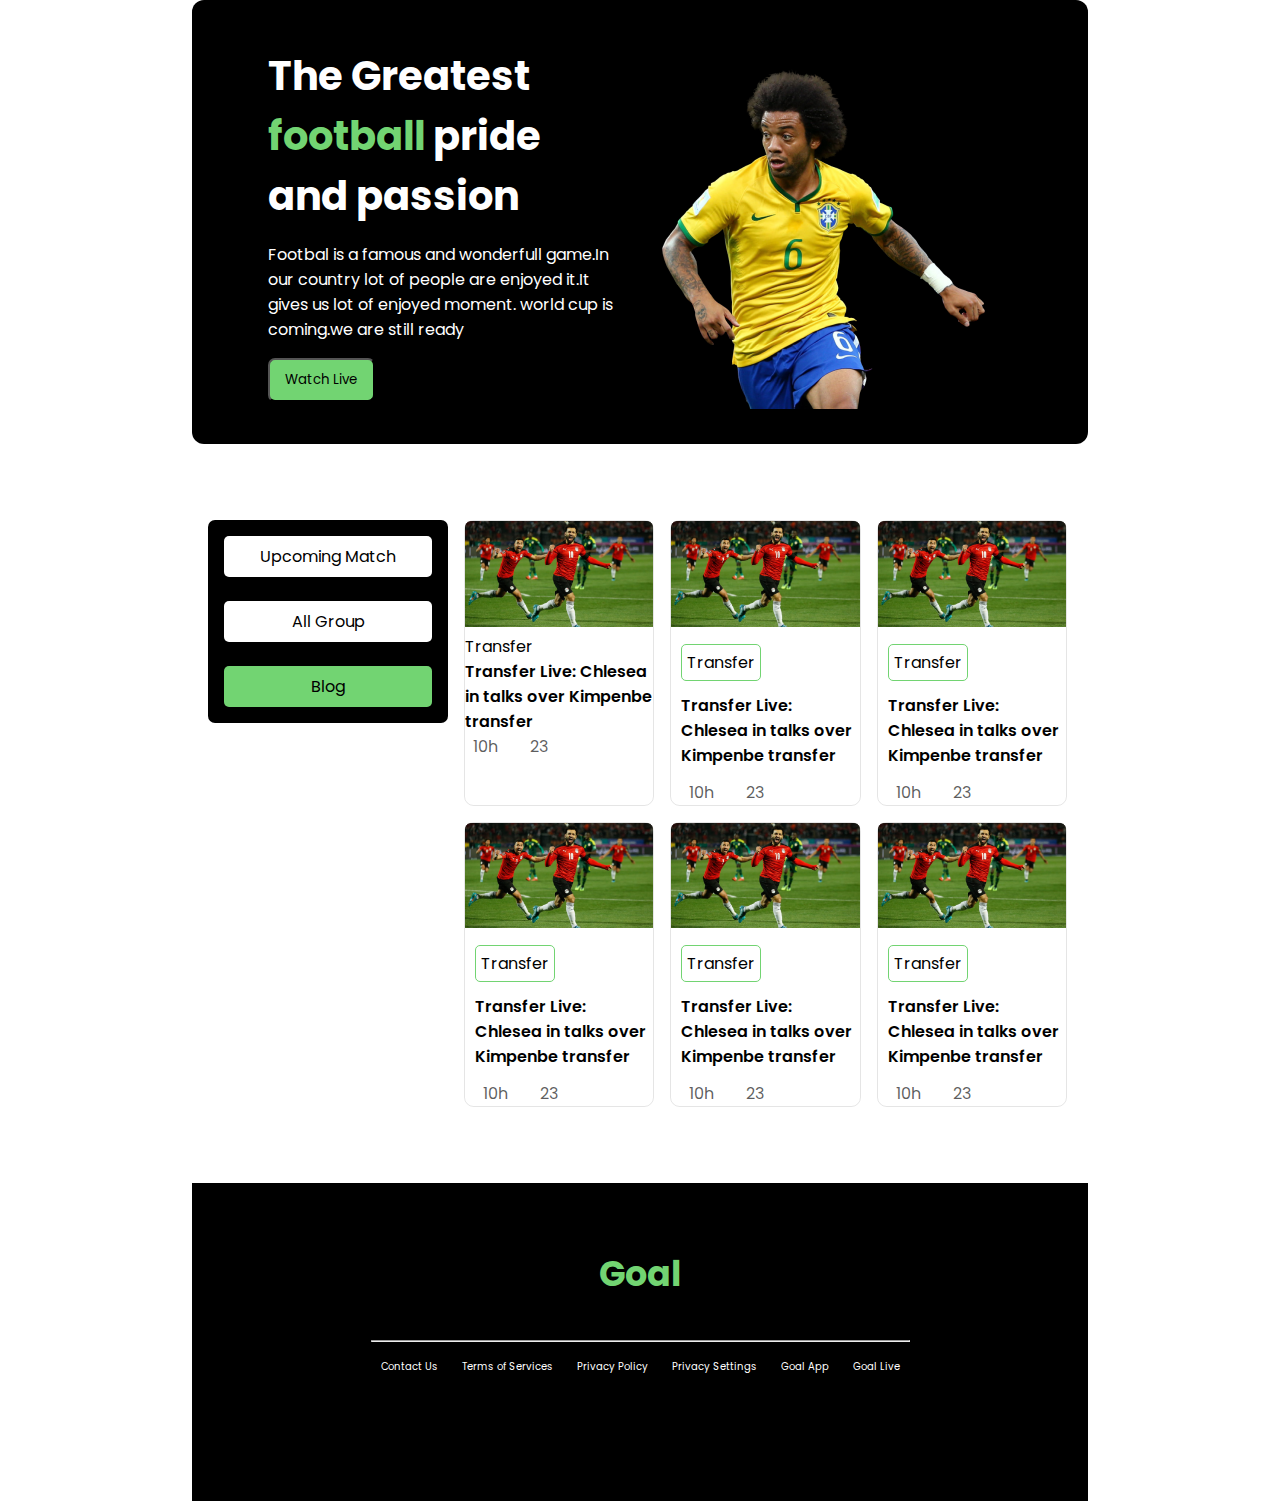
<file: index.html>
<!DOCTYPE html>
<html lang="en">
  <head>
    <meta charset="UTF-8" />
    <meta http-equiv="X-UA-Compatible" content="IE=edge" />
    <meta name="viewport" content="width=device-width, initial-scale=1.0" />
    <title>Assignment-2</title>
    <link rel="stylesheet" href="index.css" />
    <link rel="preconnect" href="https://fonts.googleapis.com" />
    <link rel="preconnect" href="https://fonts.gstatic.com" crossorigin />
    <link
      href="https://fonts.googleapis.com/css2?family=Poppins:ital,wght@0,300;0,400;0,500;0,700;1,600&display=swap"
      rel="stylesheet"
    />
    <link
      rel="stylesheet"
      href="https://cdnjs.cloudflare.com/ajax/libs/font-awesome/6.1.1/css/all.min.css"
      integrity="sha512-KfkfwYDsLkIlwQp6LFnl8zNdLGxu9YAA1QvwINks4PhcElQSvqcyVLLD9aMhXd13uQjoXtEKNosOWaZqXgel0g=="
      crossorigin="anonymous"
      referrerpolicy="no-referrer"
    />
  </head>
  <body>
    <!--heading section start here-->

    <header class="hero">
      <div class="heading-part container">
        <div class="heading-info">
          <h1>
            The Greatest <br />
            <span>football</span> pride and passion
          </h1>
          <p>
            Footbal is a famous and wonderfull game.In our country lot of people
            are enjoyed it.It gives us lot of enjoyed moment. world cup is
            coming.we are still ready
          </p>
          <p>
            <button class="btn">
              Watch Live <i class="fa-solid fa-arrow-right"></i>
            </button>
          </p>
        </div>

        <div class="heading-image">
          <img src="Banner Image.png" />
        </div>
      </div>
    </header>

    <!--heading section end here-->

    <!--transfer player start here
    /------------///--------- -->

    <main class="container">
      <div class="transfer-player">
        <!--transfer-player container nav start here-->

        <div class="transfer-player-nav">
          <a href="upcoming.html" class="main-navigation">Upcoming Match</a>
          <a href="#" class="main-navigation">All Group</a>
          <a href="#" class="btn1">Blog</a>
        </div>

        <div class="transfer-player-blog">
          <div class="player">
            <div class="player-image">
              <img src="Blog Image.png" />
            </div>
            <span>Transfer</span>
            <p class="player-info-tittle">
              Transfer Live: Chlesea in talks over Kimpenbe transfer
            </p>
            <div class="player-icon">
              <div class="hour"><i class="fa-solid fa-clock"></i>10h</div>
              <div class="calander">
                <i class="fa-solid fa-comment-dots"></i>23
              </div>
            </div>
          </div>

          <div class="player">
            <div class="player-image">
              <img src="Blog Image.png" />
            </div>
            <div class="player-info">
              <span>Transfer</span>
              <p class="player-info-tittle">
                Transfer Live: Chlesea in talks over Kimpenbe transfer
              </p>
              <div class="player-icon">
                <div class="hour"><i class="fa-solid fa-clock"></i>10h</div>
                <div class="calander">
                  <i class="fa-solid fa-comment-dots"></i>23
                </div>
              </div>
            </div>
            </div>

            <div class="player">
              <div class="player-image">
                <img src="Blog Image.png" />
              </div>
              <div class="player-info">
                <span>Transfer</span>
                <p class="player-info-tittle">
                  Transfer Live: Chlesea in talks over Kimpenbe transfer
                </p>
                <div class="player-icon">
                  <div class="hour"><i class="fa-solid fa-clock"></i>10h</div>
                  <div class="calander">
                    <i class="fa-solid fa-comment-dots"></i>23
                  </div>
                </div>
              </div>
            </div>

            <div class="player">
              <div class="player-image">
                <img src="Blog Image.png" />
              </div>
              <div class="player-info">
                <span>Transfer</span>
                <p class="player-info-tittle">
                  Transfer Live: Chlesea in talks over Kimpenbe transfer
                </p>
                <div class="player-icon">
                  <div class="hour"><i class="fa-solid fa-clock"></i>10h</div>
                  <div class="calander">
                    <i class="fa-solid fa-comment-dots"></i>23
                  </div>
                </div>
              </div>
            </div>
            <div class="player">
              <div class="player-image">
                <img src="Blog Image.png" />
              </div>
              <div class="player-info">
                <span>Transfer</span>
                <p class="player-info-tittle">
                  Transfer Live: Chlesea in talks over Kimpenbe transfer
                </p>
                <div class="player-icon">
                  <div class="hour"><i class="fa-solid fa-clock"></i>10h</div>
                  <div class="calander">
                    <i class="fa-solid fa-comment-dots"></i>23
                  </div>
                </div>
              </div>
            </div>
            <div class="player">
              <div class="player-image">
                <img src="Blog Image.png" />
              </div>
              <div class="player-info">
                <span>Transfer</span>
                <p class="player-info-tittle">
                  Transfer Live: Chlesea in talks over Kimpenbe transfer
                </p>
                <div class="player-icon">
                  <div class="hour"><i class="fa-solid fa-clock"></i>10h</div>
                  <div class="calander">
                    <i class="fa-solid fa-comment-dots"></i>23
                  </div>
                </div>
              </div>
            </div>
          </div>
        </div>
      </div>

      <!--view all start here-->
      <article class="view">
        <a href="#" class="view-all__btn btn">
          View All
          <i class="fa-solid fa-arrow-right"></i>
        </a>
      </article>
      <!--end here-->
    </main>

    <!--footer start here-->
    <footer class="footer container">
      <div class="footer-part container">
        <h2 class="footer-title">Goal</h2>
        <hr class="hr" />

        <div class="footer-nav">
          <ul class="footer-list">
            <li class="footer__list-item">
              <a href="#" class="footer__list-link">Contact Us</a>
            </li>
            <li class="footer__list-item">
              <a href="#" class="footer__list-link">Terms of Services</a>
            </li>
            <li class="footer__list-item">
              <a href="#" class="footer__list-link">Privacy Policy</a>
            </li>
            <li class="footer__list-item">
              <a href="#" class="footer__list-link">Privacy Settings</a>
            </li>
            <li class="footer__list-item">
              <a href="#" class="footer__list-link">Goal App</a>
            </li>
            <li class="footer__list-item">
              <a href="#" class="footer__list-link">Goal Live</a>
            </li>
          </ul>
        </div>

        <div class="social-icon">
          <a class="icon" href="https://web.facebook.com/?_rdc=1&_rdr"
            ><i class="fa-brands fa-facebook"></i
          ></a>
          <a class="icon" href="https://www.instagram.com/"
            ><i class="fa-brands fa-instagram"></i
          ></a>
          <a class="icon" href="https://twitter.com/?lang=en">
            <i class="fa-brands fa-twitter"></i
          ></a>
        </div>
      </div>
    </footer>
  </body>
</html>
</file>
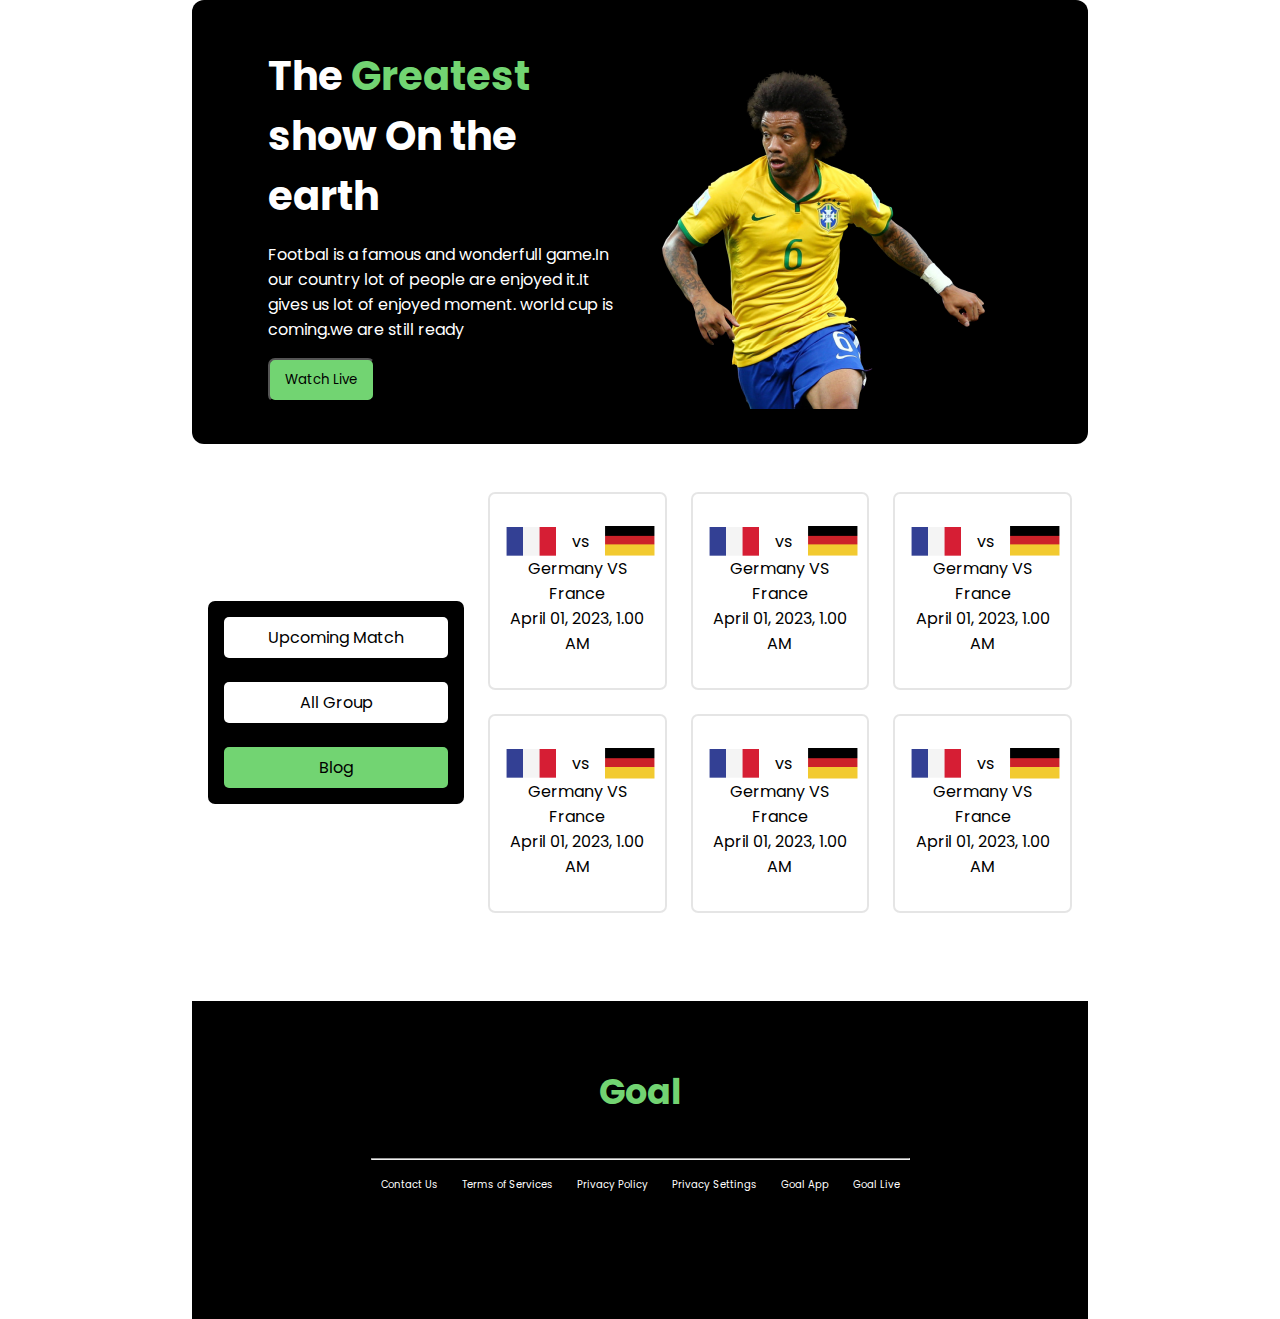
<file: upcoming.html>
<!DOCTYPE html>
<html lang="en">
  <head>
    <meta charset="UTF-8" />
    <meta http-equiv="X-UA-Compatible" content="IE=edge" />
    <meta name="viewport" content="width=device-width, initial-scale=1.0" />
    <title>Document</title>
    <link rel="stylesheet" href="index.css" />
    <link rel="preconnect" href="https://fonts.googleapis.com" />
    <link rel="preconnect" href="https://fonts.gstatic.com" crossorigin />
    <link
      href="https://fonts.googleapis.com/css2?family=Poppins:ital,wght@0,300;0,400;0,500;0,700;1,600&display=swap"
      rel="stylesheet"
    />
    <link
      rel="stylesheet"
      href="https://cdnjs.cloudflare.com/ajax/libs/font-awesome/6.1.1/css/all.min.css"
      integrity="sha512-KfkfwYDsLkIlwQp6LFnl8zNdLGxu9YAA1QvwINks4PhcElQSvqcyVLLD9aMhXd13uQjoXtEKNosOWaZqXgel0g=="
      crossorigin="anonymous"
      referrerpolicy="no-referrer"
    />
  </head>
  <body>
    <!--heading section start here-->
    <header class="hero">
      <div class="heading-part container">
        <div class="heading-info">
          <h1>The <span>Greatest</span> <br />show On the earth</h1>
          <p>
            Footbal is a famous and wonderfull game.In our country lot of people
            are enjoyed it.It gives us lot of enjoyed moment. world cup is
            coming.we are still ready
          </p>
          <p>
            <button class="btn">
              Watch Live <i class="fa-solid fa-arrow-right"></i>
            </button>
          </p>
        </div>

        <div class="heading-image">
          <img src="Banner Image.png" />
        </div>
      </div>
    </header>
    <!--heading section end here-->

    <!--transfer player start here-->
    <main class="container">
      <div class="transfer-team">
        <!--transfer-player container nav start here-->

        <div class="transfer-player-nav">
          <a href="#" class="main-navigation">Upcoming Match</a>
          <a href="#" class="main-navigation">All Group</a>
          <a href="#" class="btn1">Blog</a>
        </div>

        <div class="transfer-player-team">
          <div class="team">
            <div class="upcoming-card__flags">
              <img src="Flag.png" />
              <span>vs</span>
              <img src="germany Flag.png" />
            </div>

            <div class="upcoming-card__metadata">
              <p class="upcoming-card__title">Germany VS France</p>
              <p class="upcoming-card__time">April 01, 2023, 1.00 AM</p>
            </div>
          </div>

          <div class="team">
            <div class="upcoming-card__flags">
              <img src="Flag.png" />
              <span>vs</span>
              <img src="germany Flag.png" />
            </div>

            <div class="upcoming-card__metadata">
              <p class="upcoming-card__title">Germany VS France</p>
              <p class="upcoming-card__time">April 01, 2023, 1.00 AM</p>
            </div>
          </div>

          <div class="team">
            <div class="upcoming-card__flags">
              <img src="Flag.png" />
              <span>vs</span>
              <img src="germany Flag.png" />
            </div>

            <div class="upcoming-card__metadata">
              <p class="upcoming-card__title">Germany VS France</p>
              <p class="upcoming-card__time">April 01, 2023, 1.00 AM</p>
            </div>
          </div>

          <div class="team">
            <div class="upcoming-card__flags">
              <img src="Flag.png" />
              <span>vs</span>
              <img src="germany Flag.png" />
            </div>

            <div class="upcoming-card__metadata">
              <p class="upcoming-card__title">Germany VS France</p>
              <p class="upcoming-card__time">April 01, 2023, 1.00 AM</p>
            </div>
          </div>

          <div class="team">
            <div class="upcoming-card__flags">
              <img src="Flag.png" />
              <span>vs</span>
              <img src="germany Flag.png" />
            </div>

            <div class="upcoming-card__metadata">
              <p class="upcoming-card__title">Germany VS France</p>
              <p class="upcoming-card__time">April 01, 2023, 1.00 AM</p>
            </div>
          </div>

          <div class="team">
            <div class="upcoming-card__flags">
              <img src="Flag.png" />
              <span>vs</span>
              <img src="germany Flag.png" />
            </div>

            <div class="upcoming-card__metadata">
              <p class="upcoming-card__title">Germany VS France</p>
              <p class="upcoming-card__time">April 01, 2023, 1.00 AM</p>
            </div>
          </div>
        </div>
      </div>
    </main>

    <!--footer start here-->
    <footer class="footer container">
      <div class="footer-part container">
        <h2 class="footer-title">Goal</h2>
        <hr class="hr" />

        <div class="footer-nav">
          <ul>
            <li class="footer__list-item">
              <a href="#" class="footer__list-link">Contact Us</a>
            </li>
            <li class="footer__list-item">
              <a href="#" class="footer__list-link">Terms of Services</a>
            </li>
            <li class="footer__list-item">
              <a href="#" class="footer__list-link">Privacy Policy</a>
            </li>
            <li class="footer__list-item">
              <a href="#" class="footer__list-link">Privacy Settings</a>
            </li>
            <li class="footer__list-item">
              <a href="#" class="footer__list-link">Goal App</a>
            </li>
            <li class="footer__list-item">
              <a href="#" class="footer__list-link">Goal Live</a>
            </li>
          </ul>
        </div>

        <div class="social-icon">
          <a class="icon" href="https://web.facebook.com/?_rdc=1&_rdr"
            ><i class="fa-brands fa-facebook"></i
          ></a>
          <a class="icon" href="https://www.instagram.com/"
            ><i class="fa-brands fa-instagram"></i
          ></a>
          <a class="icon" href="https://twitter.com/?lang=en">
            <i class="fa-brands fa-twitter"></i
          ></a>
        </div>
      </div>
    </footer>
  </body>
</html>
</file>
<file: index.css>
* {
  padding: 0;
  margin: 0;
  box-sizing: border-box;
  text-decoration: none;
  font-family: "Poppins", sans-serif;
}
.container {
  max-width: 70%;
  margin: 0 auto;
  padding: 1rem;
}
/* heading section start here
/-------////////----------*/

.heading-part {
  display: grid;
  grid-template-columns: 1fr 1fr;
  gap: 1.5rem;
  align-items: center;
  justify-content: center;
  background-color: black;
  border-radius: 12px;
}
.heading-info {
  margin-left: 60px;
  margin-top: 30px;
  margin-bottom: 10px;
}
.heading-info span {
  color: rgb(114, 212, 114);
}
.heading-info h1 {
  font-size: 2.5rem;
  margin-bottom: 1rem;
  color: white;
}
.heading-info p {
  font-size: 1rem;
  color: white;
  margin-bottom: 1rem;
}
.heading-image {
  margin-left: 10px;
  margin-top: 40px;
  width: 100%;
}
.heading-info .btn {
  background-color: rgb(114, 212, 114);
  padding: 10px 15px;
  border-radius: 7px;
  padding-top: 10px;
}
.heading-info .btn:hover {
  background: transparent;
  transition: 0.4s;
  border: 1px solid rgb(114, 212, 114);
  color: red;
}
/* heading section end here
/-------////////----------*/

/*transfer player start here 
/-------////////----------*/

.transfer-player {
  display: grid;
  grid-template-columns: 15rem 1fr;
  align-items: flex-start;
  gap: 1rem;
  margin-top: 60px;
}
.transfer-player-nav {
  display: flex;
  flex-direction: column;
  padding: 1rem;
  gap: 1.5rem;
  background-color: black;
  border-radius: 7px;
}
.main-navigation {
  color: black;
  background-color: white;
  border-radius: 5px;
  padding: 8px 5px;
  text-align: center;
}
.btn1 {
  color: black;
  background-color: rgb(114, 212, 114);
  border-radius: 5px;
  padding: 5px 5px;
  text-align: center;
  padding: 8px 5px;
}
.btn1:hover {
  background: transparent;
  transition: 0.4s;
  color: red;
  border: 1px solid rgb(114, 212, 114);
}
.transfer-player-blog {
  display: grid;
  grid-template-columns: repeat(3, 1fr);
  gap: 1rem;
  padding-right: 5px;
}
.player {
  border: 1px solid rgba(0, 0, 0, 0.1);
  border-radius: 0.6rem;
}
.player-image img {
  width: 100%;
}
.player-info {
  display: flex;
  flex-direction: column;
  align-items: flex-start;
  gap: 0.75rem;
  padding: 70pxrem;
  margin-left: 10px;
}

.player-info span {
  border: 1px solid rgb(114, 212, 114);
  margin-top: 10px;
  padding: 5px 5px;
  border-radius: 5px;
}
.player-icon {
  display: flex;
  gap: 1.5rem;
  color: rgba(22, 22, 22, 0.7);
}
.player-icon i {
  margin-right: 0.5rem;
}
.player-icon i {
  color: rgb(114, 212, 114);
}
.player-info-tittle {
  font-weight: 600;
}
.player:hover {
  box-shadow: rgb(114, 212, 114) 0px 20px 30px -10px;
}

/*transfer player start here 
/-------////////----------*/

/* team section start here
/-------////////----------*/
/*another section*/

.transfer-team {
  display: grid;
  grid-template-columns: 16rem 1fr;
  align-items: center;
  justify-content: center;
  padding: 2rem 0;
  gap: 1.5rem;
}

.transfer-player-team {
  display: grid;
  grid-template-columns: repeat(3, 1fr);

  gap: 1.5rem;
}
.team {
  border: 2px solid rgba(0, 0, 0, 0.1);
  border-radius: 7px;
  display: flex;
  flex-direction: column;
  justify-content: center;
  align-items: center;
  text-align: center;
  box-shadow: gray;
  padding: 2rem 1rem;
}
/*upcoming work start here*/
.upcoming-card__flags {
  display: flex;
  align-items: center;
  gap: 1rem;
  /*padding: 1rem 0;*/
}
.upcoming-card__flags img {
  width: 35%;
}
/*upcoming work end here*/

.view-all__btn {
  color: black;
  background-color: rgb(114, 212, 114);
  border-radius: 5px;

  text-align: center;
  padding: 8px 5px;
  display: none;

  margin-top: 60px;
  width: 50%;
  margin: 0 auto;
}

.view {
  margin-top: 20px;
}
.view:hover {
  background: transparent;
  transition: 0.4s;
  border: 1px solid rgb(114, 212, 114);
  color: white;
}

/* end here*/

/*footer start here
-----///--------*/

.footer {
  display: flex;
  background-color: black;
  justify-content: center;
  align-items: center;
  padding: 3rem 0;
  text-align: center;
  margin-top: 40px;
}

.footer-title {
  font-size: 35px;
  color: rgb(114, 212, 114);
  padding-bottom: 40px;
}
.footer-nav ul li {
  display: inline-block;
  padding: 10px 10px;
}
.footer-nav ul li a {
  font-size: 10px;
  color: white;
}

.hr {
  color: gray;
  width: 100%;
}
.social-icon {
  margin-top: 20px;
}
.icon {
  padding: 5px 10px;
}
.icon i {
  font-size: 20px;
  color: rgb(114, 212, 114);
}
.icon i:hover {
  transform: scale(1.7);
  transition: 0.4s;
}

/* responsive start here
/////-----------*/

@media screen and (max-width: 992px) {
  /*.heading-part {
    padding: 3rem 1.5rem;
  }*/
  .heading-info h1 {
    font-size: 30px;
  }
  .heading-info p {
    font-size: 15px;
  }
  .heading-image img {
    height: 50%;
  }

  /*.heading-info,
  .btn {
    font-size: 1rem;
  }*/
  .transfer-player {
    grid-template-columns: 1fr;
  }
  .transfer-player-nav {
    flex-direction: column;
    gap: 1.2rem;
  }
  /*.heading-image {
    min-width: 16rem;
    transform: translateY(2em);
  }*/
  .transfer-player-nav {
    flex-direction: row;
    background-color: transparent;
    box-shadow: none;
    padding: 0;
  }
  .btn1 {
    flex: 1;
    border: 1px solid rgba(0, 0, 0, 0.1);
    color: black;
  }
  .transfer-player,
  .transfer-team {
    grid-template-columns: 1fr;
  }

  .transfer-player-blog,
  .transfer-player-team {
    grid-template-columns: repeat(2, 1fr);
  }

  .view-all__btn {
    display: block;
  }
  .footer__title {
    width: 35rem;
  }
}
@media screen and (max-width: 576px) {
  .hero {
    flex-wrap: wrap;
  }
  .heading-part {
    grid-template-columns: 1fr;
    justify-content: center;
    align-items: center;
    gap: 20px;
  }
  .main-navigation {
    border: 1px solid rgb(114, 212, 114);
  }
  .btn1 {
    color: red;
  }
  .heading-info {
    height: 110px;
    margin-top: 30px;
  }
  .heading-info h1 {
    font-size: 15px;
  }
  .heading-info p {
    font-size: 8px;
  }
  .heading-image img {
    width: 100%;
  }

  .transfer-player,
  .transfer-team {
    grid-template-columns: 1fr;
    text-align: center;
    gap: 0;
    padding: 2rem 3rem;
  }
  .transfer-player-blog,
  .transfer-player-team {
    grid-template-columns: 1fr;
  }
  .transfer-player-nav {
    flex-direction: column;
    gap: 1.2rem;
    padding-bottom: 20px;
  }
  .footer-list {
    display: flex;
    flex-direction: column;
    align-items: center;
  }
  .view-all__btn {
    display: none;
  }
}
</file>
